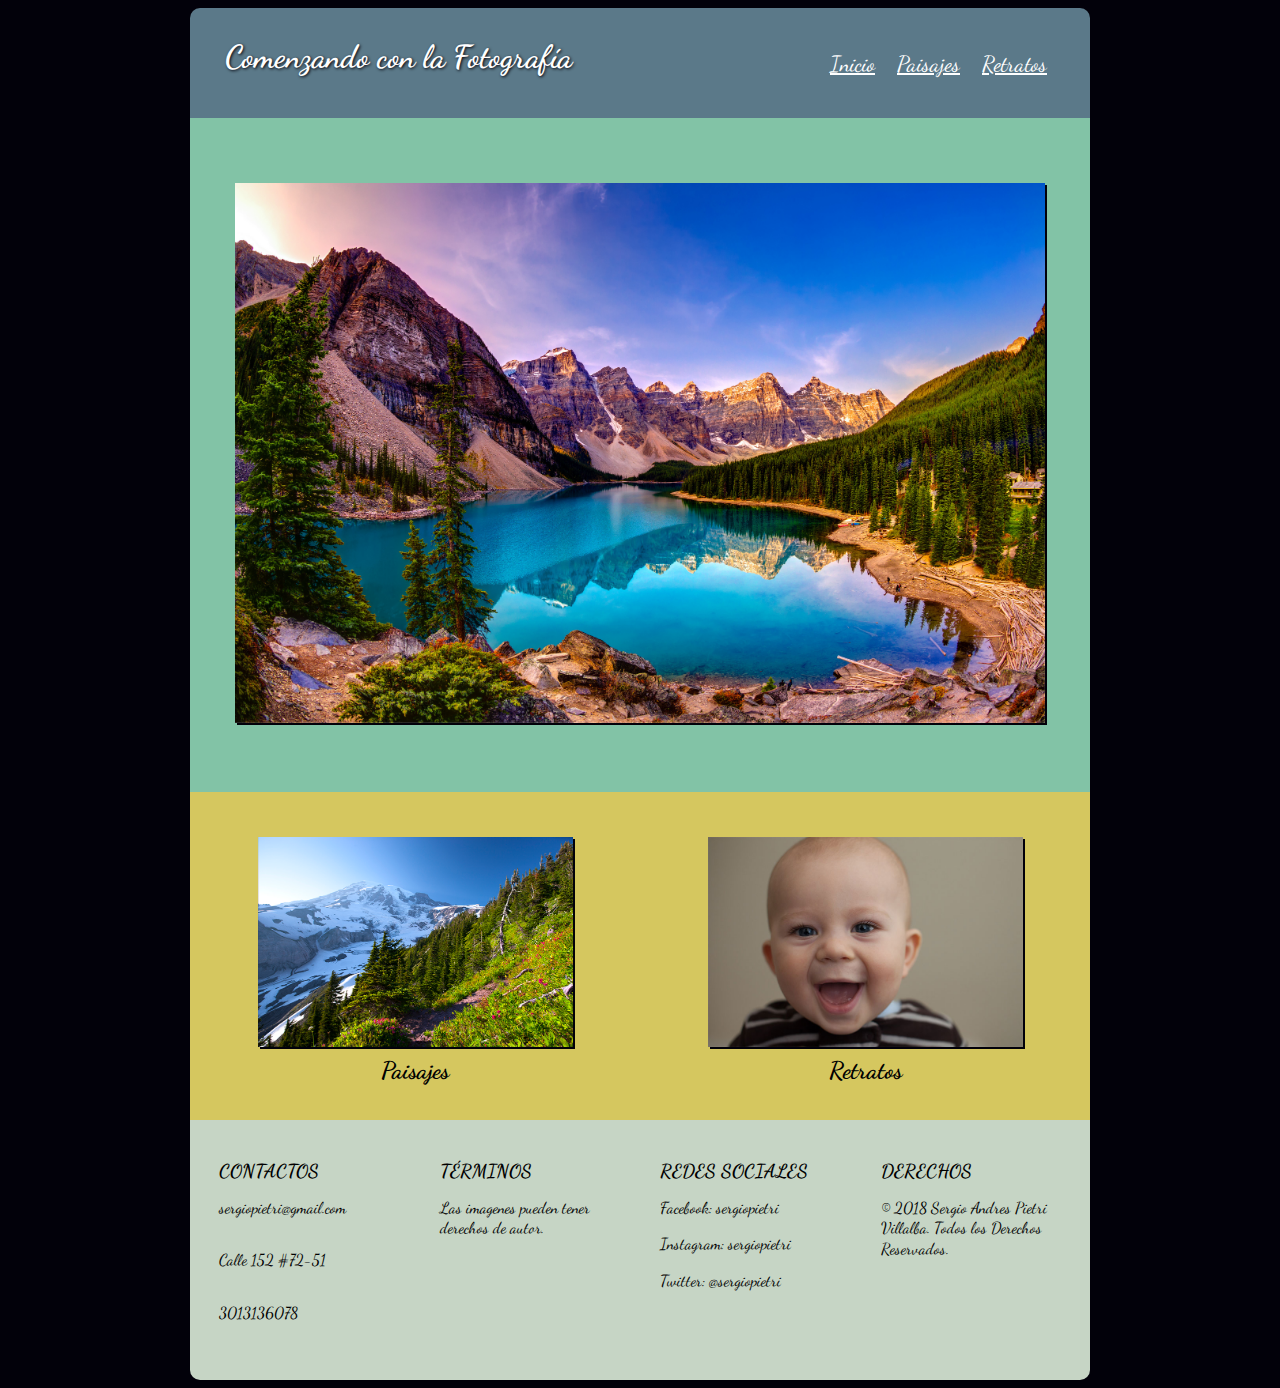
<file: CSS y Diseño Web Responsive _Sergio_Pietri/index.html>
<!DOCTYPE html>
<html lang="sp" dir="ltr">
  <head>
    <meta charset="utf-8">
    <meta name="viewport" content="width=device-width, initial-viewer=1.0, user-scalable=no">
    <link rel="stylesheet" href="css/estilos.css">
    <link href="https://fonts.googleapis.com/css?family=Dancing+Script" rel="stylesheet">
    <title>Comenzando con la Fotografía</title>
  </head>
  <body>
    <div id="cajamain">

    <header>
      <div id="Comenzando">
        <h1>Comenzando con la Fotografía</h1>
      </div>
      <div id="opcionesNav">
        <nav>
          <p><a href="">Inicio</a> <a href="paisajes.html">Paisajes</a> <a href="retratos.html"> Retratos</a></p>
        </nav>
      </div>
    </header>

    <section title="imagencentral">
      <div id="imagencentral">
        <img  src="imagenes/land1.jpg">
      </div>
    </section>

    <section id="linkimagen">
      <div id="paisajepush" class="imagenpushable">
        <a href="paisajes.html">
          <img  src="imagenes/montana.jpg">
          <h2>Paisajes</h2>
        </a>
      </div>
      <div id="retratopush" class="imagenpushable">
        <a href="retratos.html">
          <img src="imagenes/retratobebe.jpg">
          <h2>Retratos</h2>
        </a>
      </div>
    </section>

    <footer>
        <div>
          <h3>CONTACTOS</h3>
          <ul>
            <li>
            <p>  sergiopietri@gmail.com</p>
            </li>
            <li class="column">

              <div id="direccion">
                <p>Calle 152 #72-51</p>

              </div>
            </li>
            <li>
              <p> 3013136078</a>
            </li>
          </ul>
        </div>
        <div>
          <h3>TÉRMINOS</h3>
          <p>Las imagenes pueden tener derechos de autor.</p>
        </div>
        <div>
          <h3>REDES SOCIALES</h3>
          <ul>
            <li>
              <p>Facebook: sergiopietri</p>
            </li>
            <li>
              <p>Instagram: sergiopietri<p>
            </li>
            <li>
              <p>Twitter: @sergiopietri<p>
            </li>
          </ul>
        </div>
        <div>
          <h3>DERECHOS</h3>
          <p>© 2018 Sergio Andres Pietri Villalba. Todos los Derechos Reservados.</p>
        </div>
    </footer>
  </div>
  </body>
</html>
</file>
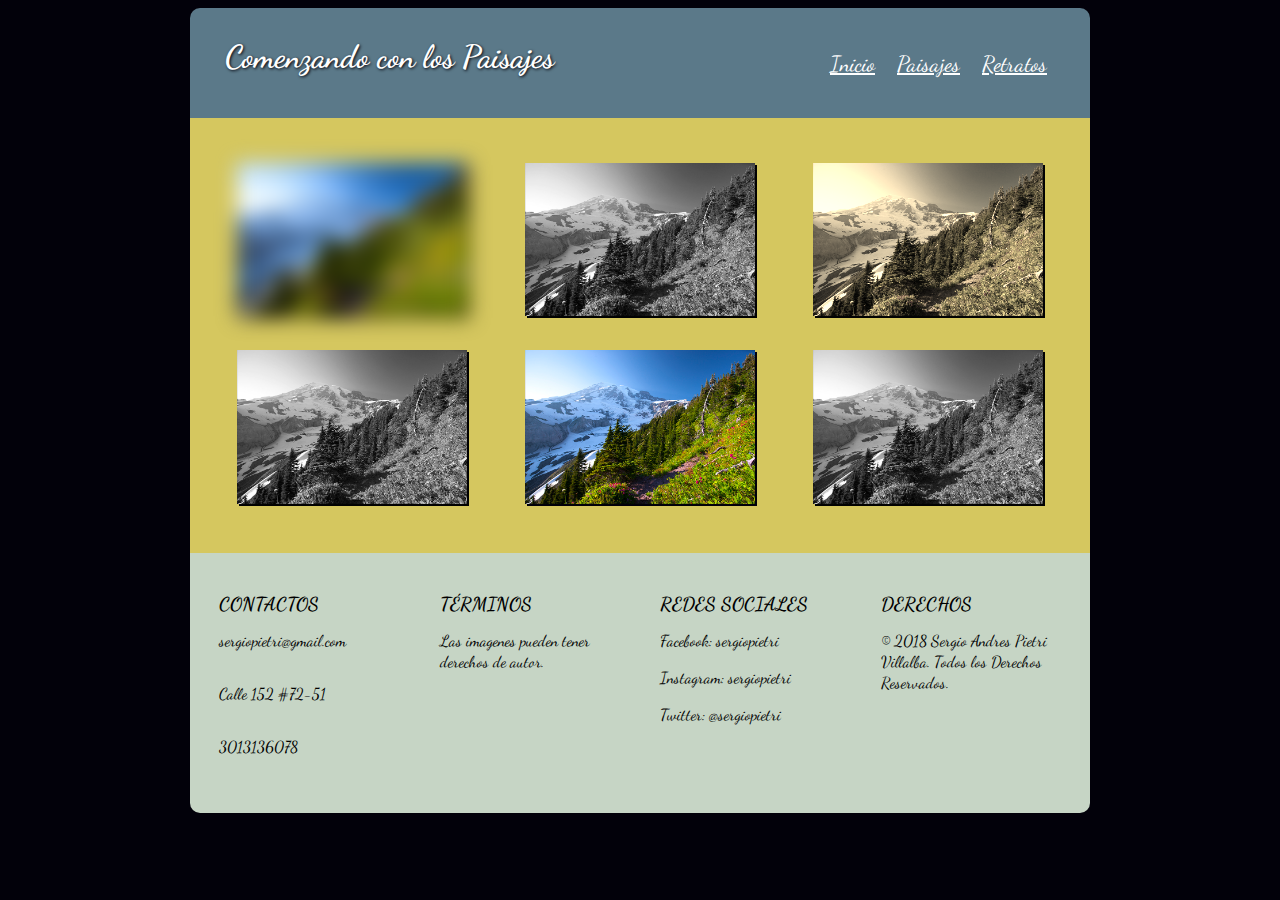
<file: CSS y Diseño Web Responsive _Sergio_Pietri/paisajes.html>
<!DOCTYPE html>
<html lang="sp" dir="ltr">
  <head>
    <meta charset="utf-8">
    <meta name="viewport" content="width=device-width, initial-viewer=1.0, user-scalable=no">
    <link rel="stylesheet" href="css/estilos.css">
    <link href="https://fonts.googleapis.com/css?family=Dancing+Script" rel="stylesheet">
    <title>Comenzando con la Fotografía</title>
  </head>
  <body>
    <div id="cajamain">

    <header>
      <div id="Comenzando">
        <h1>Comenzando con los Paisajes</h1>
      </div>
      <div id="opcionesNav">
        <nav>
          <p><a href="index.html">Inicio</a> <a href="Paisajes.html">Paisajes</a> <a href="Retratos.html"> Retratos</a></p>
        </nav>
      </div>
    </header>

    <section id="imagenesfx">
      <div id="fila_A">
        <div>
            <img class="blur" src="imagenes/montana.jpg">
        </div>
        <div>
            <img class="gray" src="imagenes/montana.jpg">
        </div>
        <div>
            <img class="sepia" src="imagenes/montana.jpg">
        </div>
      </div>

      <div id="fila_B">
        <div>
            <img class="gray" src="imagenes/montana.jpg">
        </div>
        <div>
            <img src="imagenes/montana.jpg">
        </div>
        <div>
            <img class="gray" src="imagenes/montana.jpg">
        </div>
      </div>
    </section>

    <footer>
        <div>
          <h3>CONTACTOS</h3>
          <ul>
            <li>
            <p>  sergiopietri@gmail.com</p>
            </li>
            <li class="column">

              <div id="direccion">
                <p>Calle 152 #72-51</p>

              </div>
            </li>
            <li>
              <p> 3013136078</a>
            </li>
          </ul>
        </div>
        <div>
          <h3>TÉRMINOS</h3>
          <p>Las imagenes pueden tener derechos de autor.</p>
        </div>
        <div>
          <h3>REDES SOCIALES</h3>
          <ul>
            <li>
              <p>Facebook: sergiopietri</p>
            </li>
            <li>
              <p>Instagram: sergiopietri<p>
            </li>
            <li>
              <p>Twitter: @sergiopietri<p>
            </li>
          </ul>
        </div>
        <div>
          <h3>DERECHOS</h3>
          <p>© 2018 Sergio Andres Pietri Villalba. Todos los Derechos Reservados.</p>
        </div>
    </footer>
  </div>
  </body>
</html>
</file>
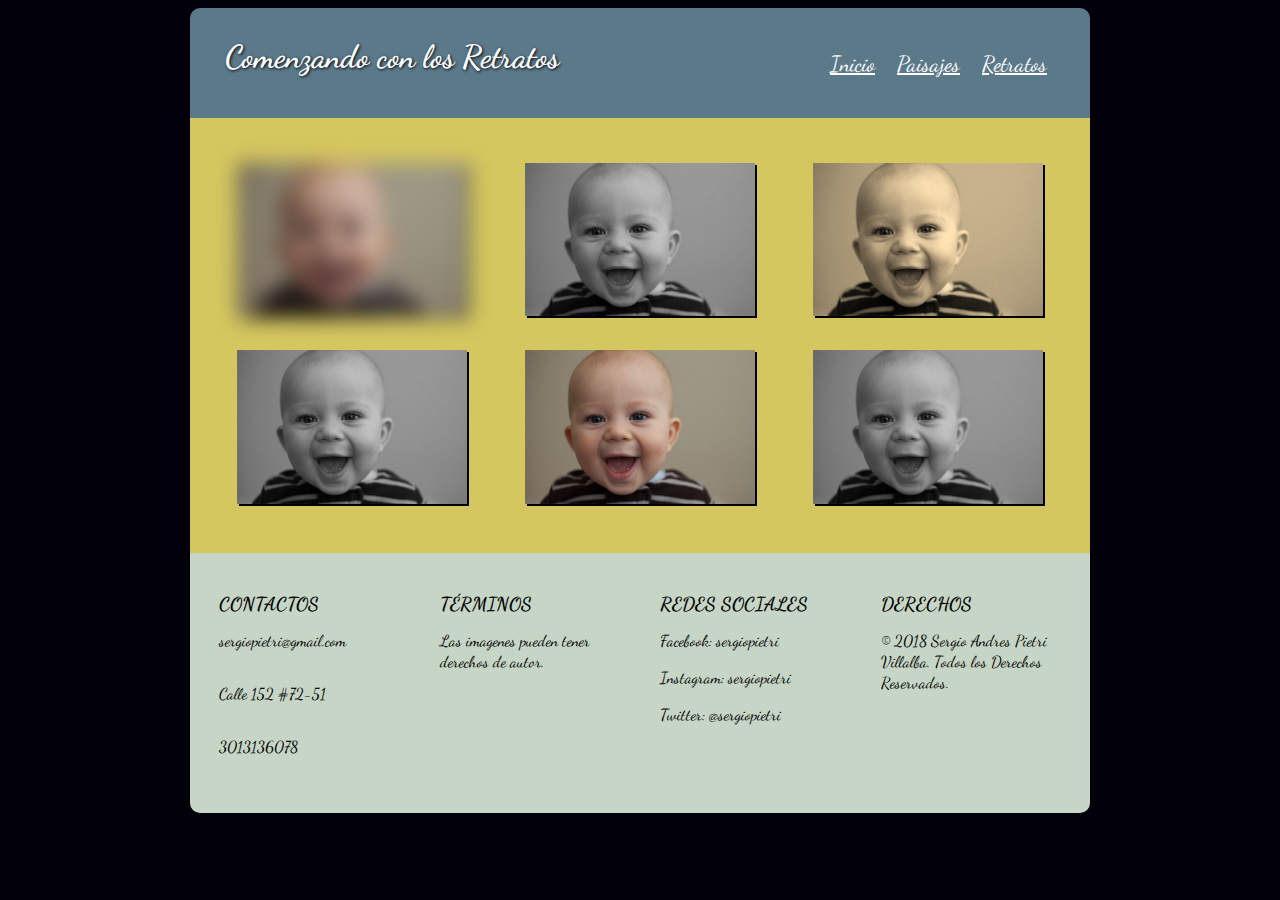
<file: CSS y Diseño Web Responsive _Sergio_Pietri/retratos.html>
<!DOCTYPE html>
<html lang="sp" dir="ltr">
  <head>
    <meta charset="utf-8">
    <meta name="viewport" content="width=device-width, initial-viewer=1.0, user-scalable=no">
    <link rel="stylesheet" href="css/estilos.css">
    <link href="https://fonts.googleapis.com/css?family=Dancing+Script" rel="stylesheet">
    <title>Comenzando con la Fotografía</title>
  </head>
  <body>
    <div id="cajamain">

    <header>
      <div id="Comenzando">
        <h1>Comenzando con los Retratos</h1>
      </div>
      <div id="opcionesNav">
        <nav>
          <p><a href="index.html">Inicio</a> <a href="Paisajes.html">Paisajes</a> <a href="Retratos.html"> Retratos</a></p>
        </nav>
      </div>
    </header>

    <section id="imagenesfx">
      <div id="fila_A"class="">
        <div>
            <img class="blur" src="imagenes/retratobebe.jpg" alt="">
        </div>
        <div>
            <img class="gray" src="imagenes/retratobebe.jpg" alt="">
        </div>
        <div>
            <img class="sepia" src="imagenes/retratobebe.jpg" alt="">
        </div>
      </div>

      <div id="fila_B" class="">
        <div>
            <img class="gray" src="imagenes/retratobebe.jpg" alt="">
        </div>
        <div>
            <img class="sombra" src="imagenes/retratobebe.jpg" alt="">
        </div>
        <div>
            <img class="gray" src="imagenes/retratobebe.jpg" alt="">
        </div>
      </div>
    </section>

    <footer>
        <div>
          <h3>CONTACTOS</h3>
          <ul>
            <li>
            <p>  sergiopietri@gmail.com</p>
            </li>
            <li class="column">

              <div id="direccion">
                <p>Calle 152 #72-51</p>

              </div>
            </li>
            <li>
              <p> 3013136078</a>
            </li>
          </ul>
        </div>
        <div>
          <h3>TÉRMINOS</h3>
          <p>Las imagenes pueden tener derechos de autor.</p>
        </div>
        <div>
          <h3>REDES SOCIALES</h3>
          <ul>
            <li>
              <p>Facebook: sergiopietri</p>
            </li>
            <li>
              <p>Instagram: sergiopietri<p>
            </li>
            <li>
              <p>Twitter: @sergiopietri<p>
            </li>
          </ul>
        </div>
        <div>
          <h3>DERECHOS</h3>
          <p>© 2018 Sergio Andres Pietri Villalba. Todos los Derechos Reservados.</p>
        </div>
    </footer>
  </div>
  </body>
</html>
</file>
<file: CSS y Diseño Web Responsive _Sergio_Pietri/css/estilos.css>
body{
  font-family: 'Dancing Script';
  background-color: #02010a;
}

#cajamain{
  width: 900px;
  margin: auto;
  animation: intro 1s;
}

header{
  height: 50px;
  padding: 30px 35px;
  background-color:  #5b7989;
  border-radius: 10px 10px 0px 0px;
  color: white;
}

h1{
  float: left;
  text-shadow: 1px 1px 3px #02010a;
  margin: 0px;
}

header p{
  margin: 0px;
  font-size: 22px;
  padding-top: 12px;
  float: right;
}

nav a{
  color: white;
  text-decoration: underline;
  margin: 8px;
}
nav a:active{
  text-decoration: none;
}

nav a:hover{
  text-shadow: 0px 2px 5px #333333;
  text-decoration: none;
}

#linkimagen a{
  color: black;
  text-decoration: none;
}


#imagencentral{
  margin: 0px;
  background-color: #82c3a6;
  text-align: center;
  padding: 50px 0px;
}


#imagencentral img{
  width: 90%;
}

#linkimagen{
  display: flex;
  background-color: #d5c75f;
  margin: 0;
  padding-top: 30px;
  padding-bottom: 15px;
  flex-direction: row;
}

#imagenesfx{
  background-color: #d5c75f;
  margin: 0;
  padding-left: 2%;
  padding-right: 2%;
  padding-top: 30px;
  padding-bottom: 30px;
  display: flex;
  flex-direction: column;
}

.imagenpushable{
  width: 50%;
  text-align: center;
}

img[ src$=jpg]{
  margin: 15px 0px;
}

img{
    box-shadow: 2px 2px #02010a;
}

#linkimagen img{
  width: 70%;
}

h2{
  margin-top: -10px;
}

#imagenesfx img{
  width: 80%;
}

#fila_A, #fila_B {
  text-align: center;
  display: flex;
  flex-direction: row;
}

#paisajepush img{
  transition: rotate, 1s;
  animation: izq 1s;
}

#paisajepush img:hover{
  transform: rotate(10deg);
    box-shadow: 5px 5px 4px #82c3a6;
}

#retratopush img{
  transition: translate, 1s;
  animation: der 1s;
}

#retratopush img:hover{
  transform: translate(20px, -5px);
  box-shadow: 5px 5px 4px #82c3a6;
}

footer{
  background-color: #C6d5c5;
  padding: 0% 1%;
  border-radius: 0px 0px 10px 10px;
  font-size: 1em;
  color: black;
  display: flex;
  flex-direction: row;
}

footer div {
  width: 25%;
  padding: 40px 20px;
}

footer h3{
  margin: 0px;
  margin-bottom: 15px;
  color: black;
}

ul{
  margin: 0px 0px;
  list-style-type: none;
  line-height: 30px;
}

ul li{
  margin-left: -40px;
  vertical-align: middle;
}



div p{
  line-height: 1.3em;
}


.column{
  display: flex;
  flex-direction: row;
  margin-left: -40px;
}


#direccion{
  margin: 0px;
  padding: 0px;
  width: 100%;
}

.textomainfooter{
  font-size: 16px;
}

.blur{
  -webkit-filter:blur(10px);
  filter:blur(10px);
}

.gray{
  -webkit-filter:grayscale(100%);
  filter: grayscale(100%);
}

.sepia{
  -webkit-filter:sepia(90%);
  filter: sepia(90%);
}

@media (max-width: 900px) {
	#cajamain{
		width: 100%;
		}

    header{
      padding-bottom: 100px;
      text-align: center;
      margin: auto;
      display: block;
    }
    h1{
      float: none;
    }

    header p{
      float: none;
      padding-top: 30px;
    }

    #linkimagen{
      display: block;
    }

    .imagenpushable{
      width: 100%;
      text-align: center;
    }

    #linkimagen img{
      width: 80%;
    }

    #fila_A, #fila_B {
      text-align: center;
      display: flex;
      flex-direction: column;
    }

    footer{
      display: flex;
      flex-direction: column;
      padding: 0px 20px;
    }
    footer > div {
      width: 100%;
      padding: 40px 0px;
      border-bottom: 1px solid #bfbfbf;
    }

}

@-webkit-keyframes intro{
  from{
    margin-top: 900px;
  }
  to{
    margin-top: 0px;
  }
}

@-webkit-keyframes izq{
  from{
    position: relative;
    right: 30px;
  }
  to{
    position: relative;
    right: 0px;
  }
}

@-webkit-keyframes der{
  from{
    position: relative;
    left: 30px;
  }
  to{
    position: relative;
    left: 0px;
  }
}
</file>
